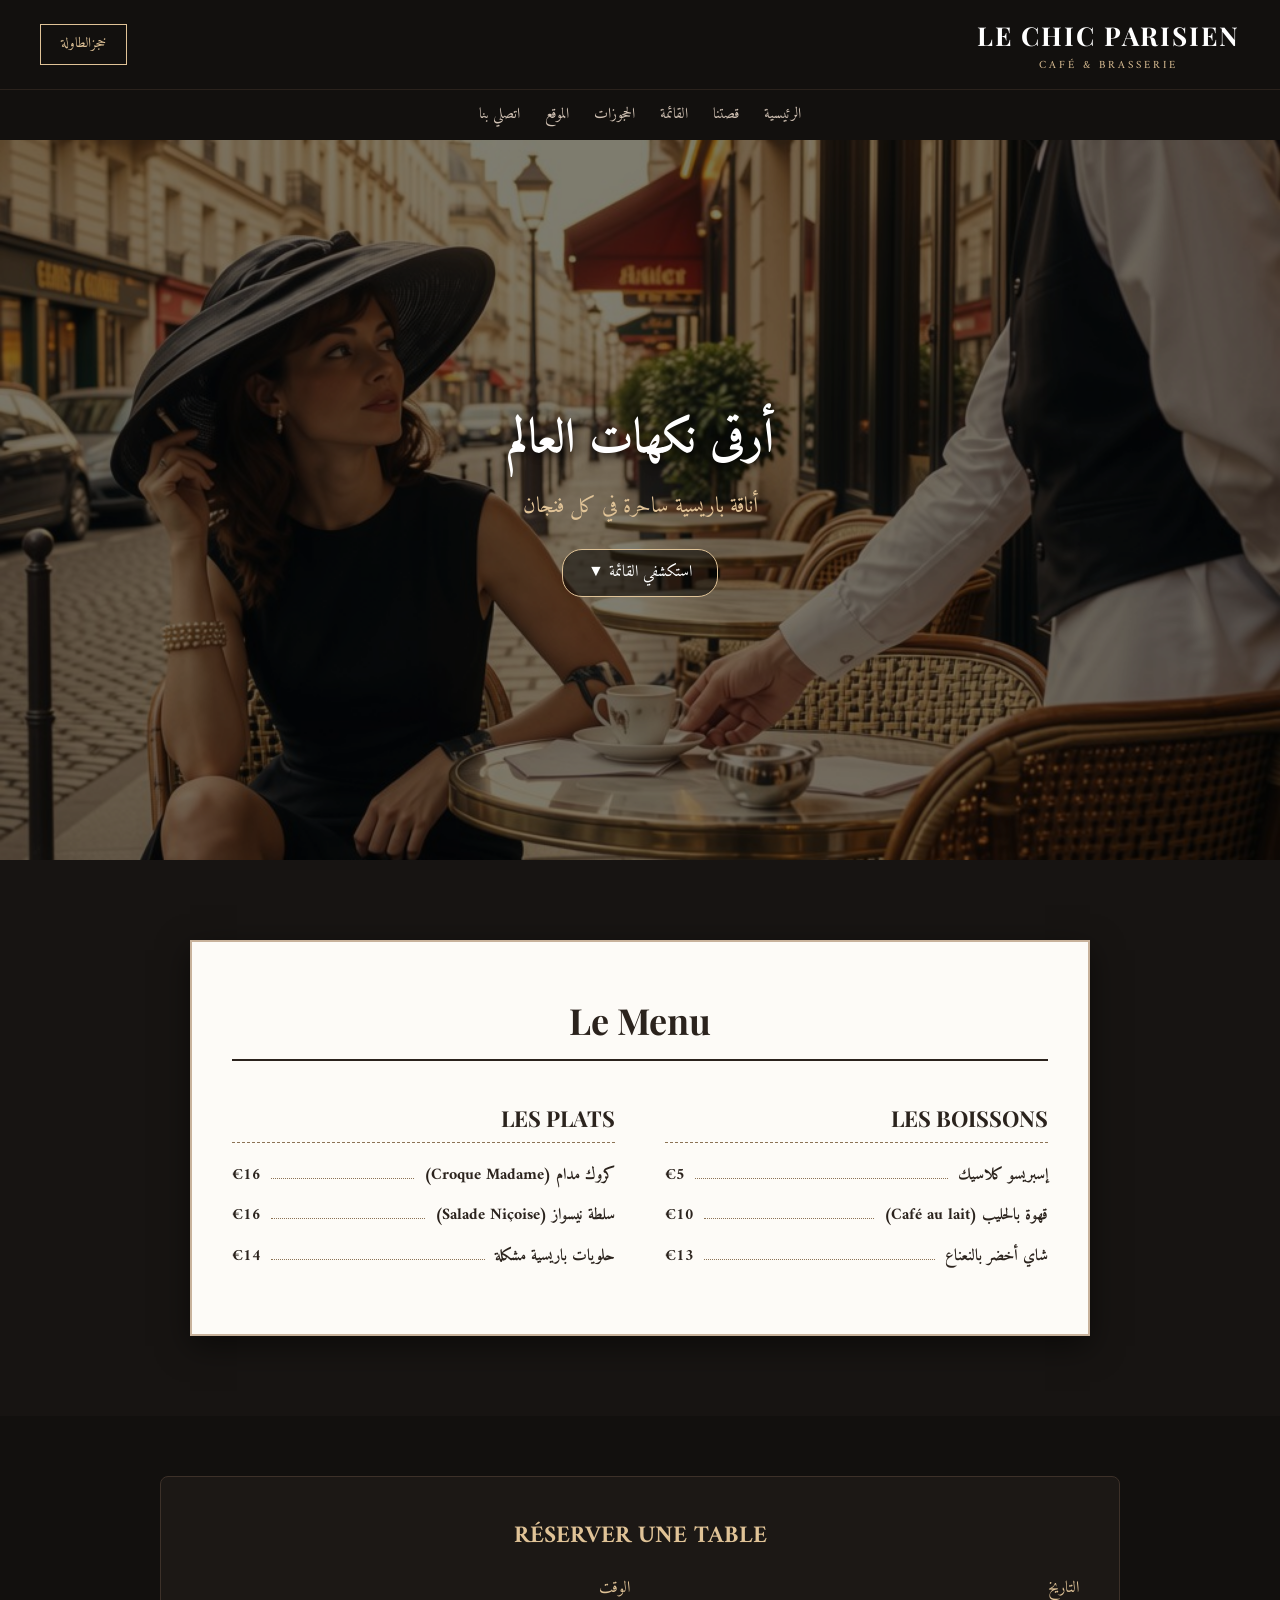
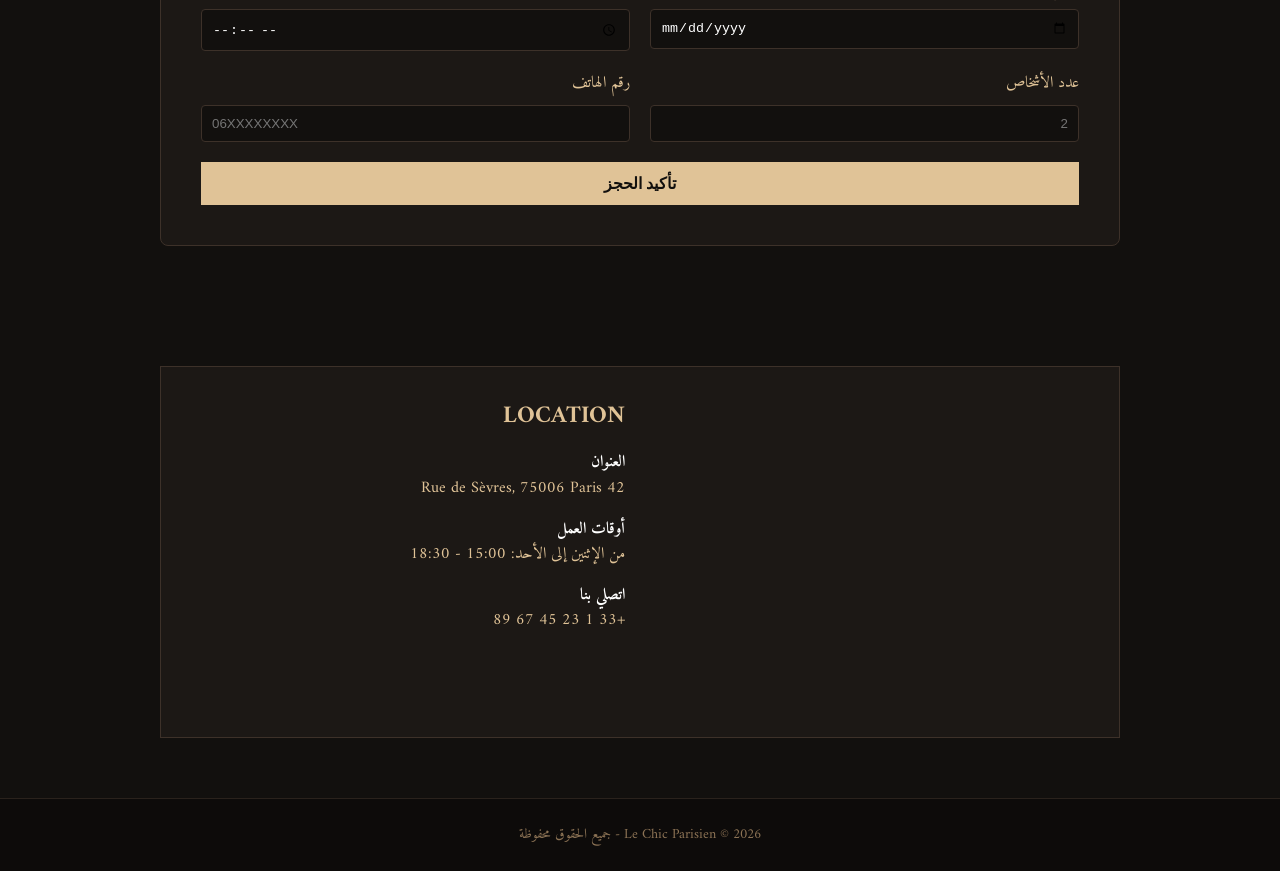
<file: index.html>
<!DOCTYPE html>
<html lang="ar" dir="rtl">
<head>
    <meta charset="UTF-8">
    <meta name="viewport" content="width=device-width, initial-scale=1.0">
    <title>Le Chic Parisien-Café& Brasserie</title>
    <link href="https://fonts.googleapis.com/css2?family=Amiri:ital,wght@0,400;0,700;1,400&family=Playfair+Display:ital,wght@0,400;0,700;1,400&display=swap" rel="stylesheet">
    <link rel="stylesheet" href="style.css">
</head>
<body>
    <!-- 1. شريط التنقل العلوي (Navbar) !-->
<header class="Navbar-header">
    <div class="nav-top">
    <div class="logo">
        <h1>LE CHIC PARISIEN</h1>
    <span>CAFÉ & BRASSERIE</span>
    </div>
    <a href="#reservations"
    class="reserve-btn">خجزالطاولة</a>
    </div>
    <nav class="nav-links">
    <ul>
        <li><a href="#home">الرئيسية</a></li>
        <li><a href="#about">قصتنا</a></li>
        <li><a href="#menu">القائمة</a></li>
        <li><a href="#reservations">الحجوزات</a></li>
        <li><a href="#location">الموقع</a></li>
        <li><a href="register.html">اتصلي بنا</a></li>
    </ul>
    </nav>
</header>
<!-- 2. الواجهة الرئيسية الكاملة (Hero Section) -->
 <section id="home" class="hero-section">
    <img src="caffe.jpg" alt="café parisien" class="hero-bg">
    <div class="hero-content">
        <h1 class="hero-title">أرقى نكهات العالم</h1>
        <p class="hero-slogan">أناقة باريسية ساحرة في كل فنجان</p>
        <a href="#menu" class="explore-btn">استكشفي القائمة ▼</a>
    </div>
 </section>

<!-- 3. قسم قائمة الطعام والشراب (Menu Section) -->
 <section id="menu" class="menu-section">
    <div class="menu-board">
    <h2 class="menu-main-title">Le Menu</h2>

    <div class="menu-columns">
        <!-- عمود المشروبات -->
                <div class="menu-column">
                    <h3 class="column-title">LES BOISSONS</h3>
                    <div class="menu-item">
                        <span class="item-name">إسبريسو كلاسيك</span>
                        <span class="item-dots"></span>
                        <span class="item-price">€5</span>
                    </div>
                    <div class="menu-item">
                        <span class="item-name">قهوة بالحليب (Café au lait)</span>
                        <span class="item-dots"></span>
                        <span class="item-price">€10</span>
                    </div>
                    <div class="menu-item">
                        <span class="item-name">شاي أخضر بالنعناع</span>
                        <span class="item-dots"></span>
                        <span class="item-price">€13</span>
                    </div>
                </div>

    <!-- عمود المأكولات -->
                <div class="menu-column">
                    <h3 class="column-title">LES PLATS</h3>
                    <div class="menu-item">
                        <span class="item-name">كروك مدام (Croque Madame)</span>
                        <span class="item-dots"></span>
                        <span class="item-price">€16</span>
                    </div>
                    <div class="menu-item">
                        <span class="item-name">سلطة نيسواز (Salade Niçoise)</span>
                        <span class="item-dots"></span>
                        <span class="item-price">€16</span>
                    </div>
                    <div class="menu-item">
                        <span class="item-name">حلويات باريسية مشكلة</span>
                        <span class="item-dots"></span>
                        <span class="item-price">€14</span>
                    </div>
                </div>

            </div>
        </div>
    </section>

    <!-- 4. استمارة حجز طاولة (Reservation Form) -->
    <section id="reservations" class="reservation-section">
        <div class="reservation-card">
            <h2>RÉSERVER UNE TABLE</h2>
            <form class="booking-form">
                <div class="form-group">
                    <label>التاريخ</label>
                    <input type="date">
                </div>
                <div class="form-group">
                    <label>الوقت</label>
                    <input type="time">
                </div>
                <div class="form-group">
                    <label>عدد الأشخاص</label>
                    <input type="number" min="1" max="10" placeholder="2">
                </div>
                <div class="form-group">
                    <label>رقم الهاتف</label>
                    <input type="tel" placeholder="06XXXXXXXX">
                </div>
                <button type="submit" class="submit-btn">تأكيد الحجز</button>
            </form>
        </div>
    </section>

    <!-- 5. قسم الخريطة والموقع (Location Section) -->
    <section id="location" class="location-section">
        <div class="location-container">
            <div class="map-box">
                <iframe src="https://maps.google.com/maps?q=Paris&t=&z=13&ie=UTF8&iwloc=&output=embed" width="100%" height="300" style="border:0;" allowfullscreen="" loading="lazy"></iframe>
            </div>
            <div class="info-box">
                <h2>LOCATION</h2>
                <h4>العنوان</h4>
                <p>42 Rue de Sèvres, 75006 Paris</p>
                <h4>أوقات العمل</h4>
                <p>من الإثنين إلى الأحد: 15:00 - 18:30</p>
                <h4>اتصلي بنا</h4>
                <p>+33 1 23 45 67 89</p>
            </div>
        </div>
    </section>

    <!-- 6. تذييل الصفحة (Footer) -->
    <footer class="main-footer">
        <p>Le Chic Parisien © 2026 - جميع الحقوق محفوظة</p>
    </footer>

</body>
</html>
</file>
<file: style.css>
/* ==========================================
   1. الإعدادات العامة والألوان
   ========================================== */
* {
    margin: 0;
    padding: 0;
    box-sizing: border-box;
}

body {
    font-family: 'Amiri', serif;
    background-color: #12100e; /* خلفية داكنة فاخرة */
    color: #e0c397;            /* لون ذهبي هادئ للنصوص */
    line-height: 1.6;
}

/* ==========================================
   2. شريط التنقل العلوي (Navbar)
   ========================================== */
.navbar-header {
    background-color: #1c1815;
    border-bottom: 2px solid #3d3129;
    position: sticky;
    top: 0;
    z-index: 1000;
}

.nav-top {
    display: flex;
    justify-content: space-between;
    align-items: center;
    padding: 15px 40px;
    border-bottom: 1px solid #2a221c;
}

.logo h1 {
    font-family: 'Playfair Display', serif;
    font-size: 26px;
    color: #ffffff;
    letter-spacing: 2px;
}

.logo span {
    font-size: 11px;
    color: #e0c397;
    letter-spacing: 3px;
    display: block;
    text-align: center;
}

.reserve-btn {
    border: 1px solid #e0c397;
    color: #e0c397;
    padding: 8px 20px;
    text-decoration: none;
    font-size: 14px;
    transition: 0.3s;
}

.reserve-btn:hover {
    background-color: #e0c397;
    color: #12100e;
}

.nav-links ul {
    display: flex;
    justify-content: center;
    list-style: none;
    padding: 12px 0;
    gap: 25px;
}

.nav-links a {
    color: #d1c2b4;
    text-decoration: none;
    font-size: 15px;
    transition: 0.3s;
}

.nav-links a:hover {
    color: #e0c397;
}

/* ==========================================
   3. القسم الرئيسي (Hero Section)
   ========================================== */
.hero-section {
    position: relative;
    height: 80vh; /* صورة كبيرة تمتد بعرض وارتفاع ممتاز */
    display: flex;
    align-items: center;
    justify-content: center;
    text-align: center;
    overflow: hidden;
}

.hero-bg {
    position: absolute;
    width: 100%;
    height: 100%;
    object-fit: cover;
    filter: brightness(0.5); /* تعتيم الصورة لإبراز النص فوقها */
    z-index: 1;
}

.hero-content {
    position: relative;
    z-index: 2;
}

.hero-title {
    font-size: 48px;
    color: #ffffff;
    margin-bottom: 10px;
    text-shadow: 2px 2px 10px rgba(0, 0, 0, 0.8);
}

.hero-slogan {
    font-size: 22px;
    color: #e0c397;
    margin-bottom: 25px;
}

.explore-btn {
    display: inline-block;
    padding: 10px 25px;
    border: 1px solid #e0c397;
    color: #ffffff;
    text-decoration: none;
    background: rgba(0,0,0,0.5);
    border-radius: 20px;
    transition: 0.3s;
}

.explore-btn:hover {
    background: #e0c397;
    color: #000;
}

/* ==========================================
   4. قسم قائمة الطعام (Menu Section)
   ========================================== */
.menu-section {
    padding: 80px 20px;
    background-color: #171412;
    display: flex;
    justify-content: center;
}

.menu-board {
    background-color: #fdfbf7; /* خلفية ورقية كلاسيكية */
    color: #2b231d;
    padding: 50px 40px;
    max-width: 900px;
    width: 100%;
    border: 2px solid #c8b29b;
    box-shadow: 0 10px 30px rgba(0,0,0,0.5);
}

.menu-main-title {
    text-align: center;
    font-family: 'Playfair Display', serif;
    font-size: 36px;
    margin-bottom: 40px;
    border-bottom: 2px solid #2b231d;
    padding-bottom: 10px;
}

.menu-columns {
    display: flex;
    gap: 50px;
    justify-content: space-between;
}

.menu-column {
    flex: 1;
}

.column-title {
    font-family: 'Playfair Display', serif;
    font-size: 22px;
    margin-bottom: 20px;
    border-bottom: 1px dashed #8c7355;
    padding-bottom: 5px;
}

.menu-item {
    display: flex;
    align-items: baseline;
    margin-bottom: 15px;
}

.item-name {
    font-size: 16px;
    font-weight: bold;
}

.item-dots {
    flex: 1;
    border-bottom: 1px dotted #8c7355;
    margin: 0 10px;
}

.item-price {
    font-weight: bold;
}

/* ==========================================
   5. استمارة الحجز والقسم السلفي (Reservations & Location)
   ========================================== */
.reservation-section, .location-section {
    padding: 60px 20px;
    max-width: 1000px;
    margin: 0 auto;
}

.reservation-card {
    background-color: #1c1815;
    border: 1px solid #3d3129;
    padding: 40px;
    border-radius: 8px;
    text-align: center;
}

.booking-form {
    display: grid;
    grid-template-columns: 1fr 1fr;
    gap: 20px;
    margin-top: 20px;
}

.form-group {
    display: flex;
    flex-direction: column;
    text-align: right;
}

.form-group label {
    margin-bottom: 8px;
    color: #e0c397;
}

.form-group input {
    padding: 10px;
    background-color: #12100e;
    border: 1px solid #3d3129;
    color: #fff;
    border-radius: 4px;
}

.submit-btn {
    grid-column: span 2;
    padding: 12px;
    background-color: #e0c397;
    color: #12100e;
    border: none;
    font-size: 16px;
    font-weight: bold;
    cursor: pointer;
    transition: 0.3s;
}

.submit-btn:hover {
    background-color: #c9ab7c;
}

.location-container {
    display: flex;
    gap: 30px;
    background-color: #1c1815;
    padding: 30px;
    border: 1px solid #3d3129;
}

.map-box, .info-box {
    flex: 1;
}

.info-box h4 {
    color: #ffffff;
    margin-top: 15px;
}

/* ==========================================
   6. الفوتر (Footer)
   ========================================== */
.main-footer {
    text-align: center;
    padding: 25px;
    background-color: #0d0b0a;
    border-top: 1px solid #2a221c;
    font-size: 14px;
    color: #8c7355;
}
</file>
